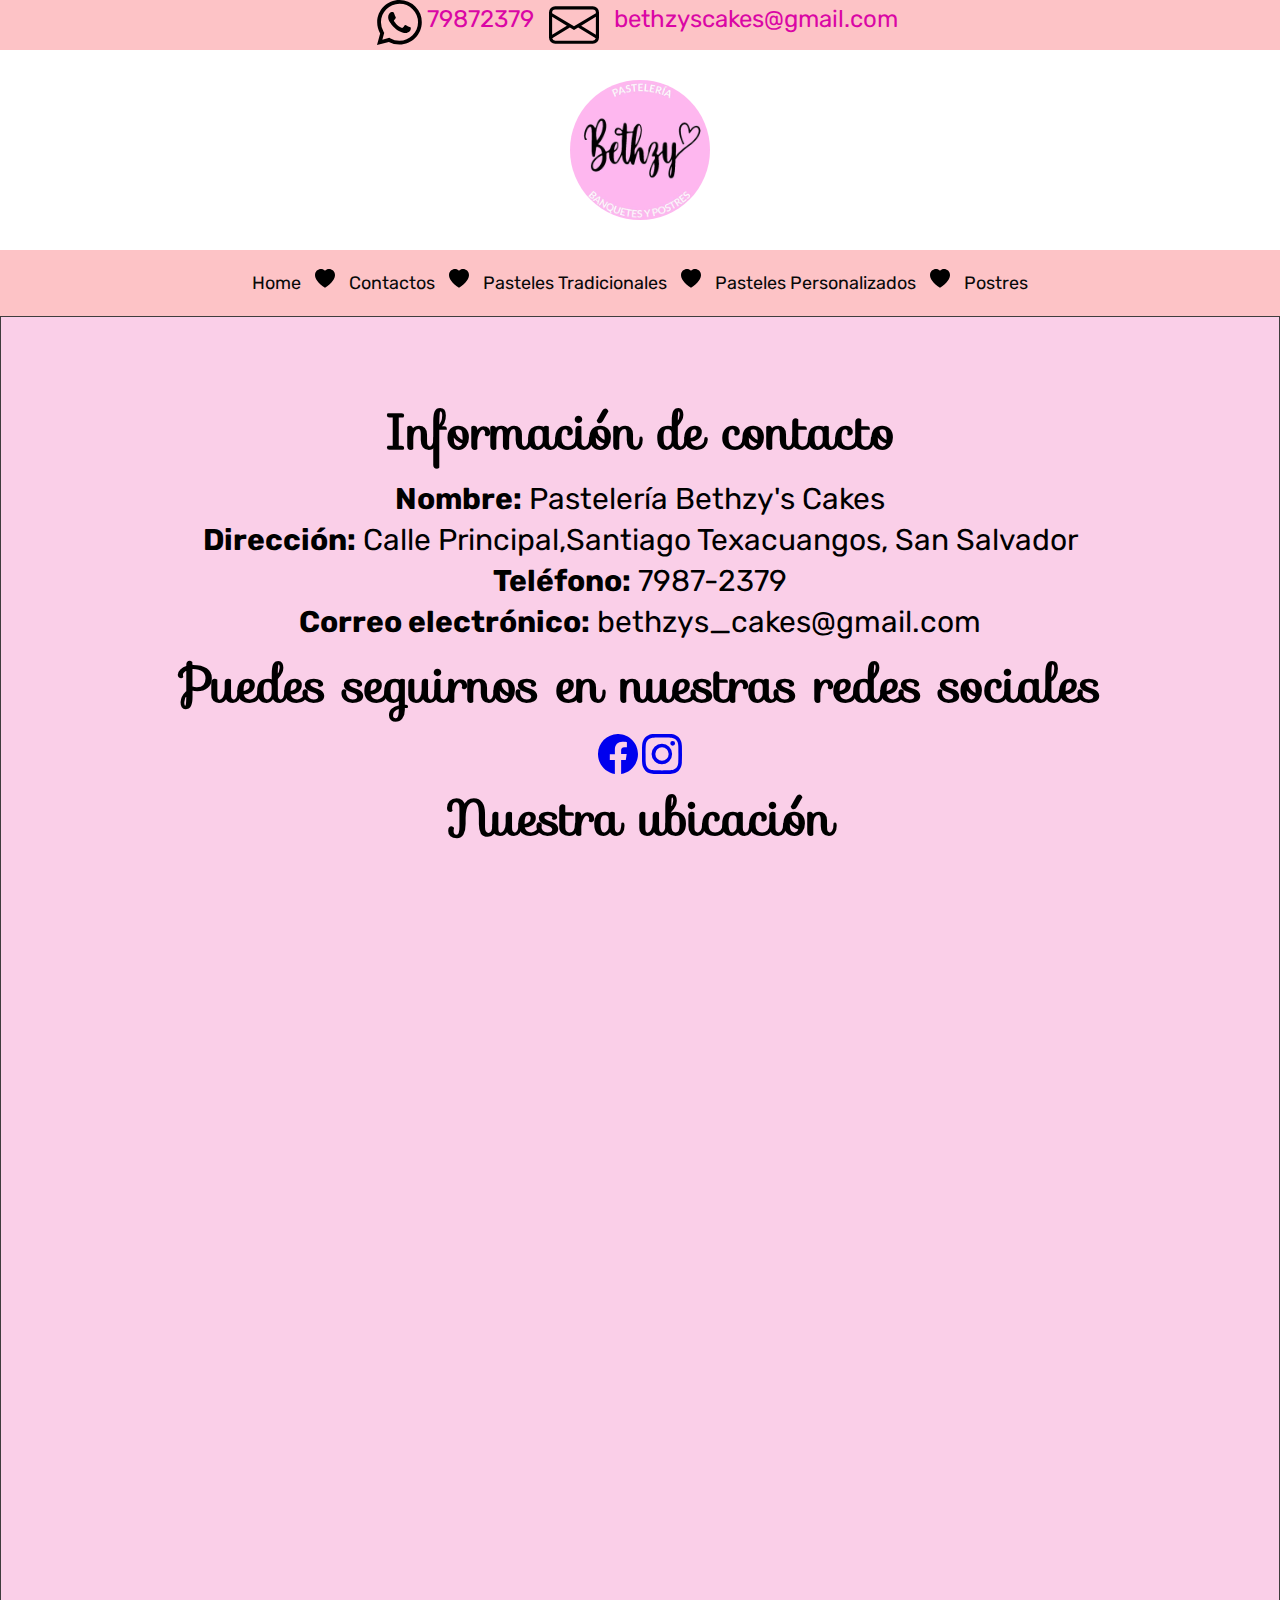
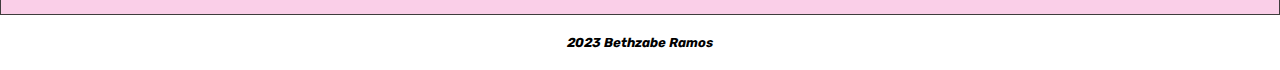
<file: Contactos.html>
<!DOCTYPE html>
<html lang="en">
<head>
    <meta charset="UTF-8">
    <meta http-equiv="X-UA-Compatible" content="IE=edge">
    <meta name="viewport" content="width=device-width, initial-scale=1.0">
    <link rel="stylesheet" href="prueba.css">
    <title>Pasteleria Bethzy</title>
</head>

<body>
    <header>
        <div class="contactos">
            <svg xmlns="http://www.w3.org/2000/svg" width="45" height="45" fill="currentColor" class="bi bi-whatsapp" viewBox="0 0 16 16">
                <path d="M13.601 2.326A7.854 7.854 0 0 0 7.994 0C3.627 0 .068 3.558.064 7.926c0 1.399.366 2.76 1.057 3.965L0 16l4.204-1.102a7.933 7.933 0 0 0 3.79.965h.004c4.368 0 7.926-3.558 7.93-7.93A7.898 7.898 0 0 0 13.6 2.326zM7.994 14.521a6.573 6.573 0 0 1-3.356-.92l-.24-.144-2.494.654.666-2.433-.156-.251a6.56 6.56 0 0 1-1.007-3.505c0-3.626 2.957-6.584 6.591-6.584a6.56 6.56 0 0 1 4.66 1.931 6.557 6.557 0 0 1 1.928 4.66c-.004 3.639-2.961 6.592-6.592 6.592zm3.615-4.934c-.197-.099-1.17-.578-1.353-.646-.182-.065-.315-.099-.445.099-.133.197-.513.646-.627.775-.114.133-.232.148-.43.05-.197-.1-.836-.308-1.592-.985-.59-.525-.985-1.175-1.103-1.372-.114-.198-.011-.304.088-.403.087-.088.197-.232.296-.346.1-.114.133-.198.198-.33.065-.134.034-.248-.015-.347-.05-.099-.445-1.076-.612-1.47-.16-.389-.323-.335-.445-.34-.114-.007-.247-.007-.38-.007a.729.729 0 0 0-.529.247c-.182.198-.691.677-.691 1.654 0 .977.71 1.916.81 2.049.098.133 1.394 2.132 3.383 2.992.47.205.84.326 1.129.418.475.152.904.129 1.246.08.38-.058 1.171-.48 1.338-.943.164-.464.164-.86.114-.943-.049-.084-.182-.133-.38-.232z"/>
              </svg>
            <p style="color: rgb(218, 6, 165);">79872379</p> 
            <svg xmlns="http://www.w3.org/2000/svg" width="70" height="50" fill="currentColor" class="bi bi-envelope" viewBox="0 0 16 16" class="envelope">
                <path d="M0 4a2 2 0 0 1 2-2h12a2 2 0 0 1 2 2v8a2 2 0 0 1-2 2H2a2 2 0 0 1-2-2V4Zm2-1a1 1 0 0 0-1 1v.217l7 4.2 7-4.2V4a1 1 0 0 0-1-1H2Zm13 2.383-4.708 2.825L15 11.105V5.383Zm-.034 6.876-5.64-3.471L8 9.583l-1.326-.795-5.64 3.47A1 1 0 0 0 2 13h12a1 1 0 0 0 .966-.741ZM1 11.105l4.708-2.897L1 5.383v5.722Z"/>
              </svg>     

            <p style="color: rgb(218, 6, 165);">bethzyscakes@gmail.com</p>
        </div>
        <div class="logo">
            <img src="imagenes/logo.jpg" alt="logo">

        </div>
    </header>

    <nav class="menu1" >
        <ul>
            <li>
                <a style="color:rgb(8, 8, 8)" href= "./Home.html" >Home</a>
            </li>
            <svg xmlns="http://www.w3.org/2000/svg" width="20" height="20" fill="currentColor" class="bi bi-heart-fill" viewBox="0 0 16 16">
                <path fill-rule="evenodd" d="M8 1.314C12.438-3.248 23.534 4.735 8 15-7.534 4.736 3.562-3.248 8 1.314z"/>
              </svg>
            <li>
                <a style="color:rgb(8, 8, 8)" href= "./Contactos.html" >Contactos</a>
            </li>
            <svg xmlns="http://www.w3.org/2000/svg" width="20" height="20" fill="currentColor" class="bi bi-heart-fill" viewBox="0 0 16 16">
                <path fill-rule="evenodd" d="M8 1.314C12.438-3.248 23.534 4.735 8 15-7.534 4.736 3.562-3.248 8 1.314z"/>
              </svg>
            <li>
                <a style="color:rgb(8, 8, 8)" href="./tradicionales.html">Pasteles Tradicionales </a>
            </li>
            <svg xmlns="http://www.w3.org/2000/svg" width="20" height="20" fill="currentColor" class="bi bi-heart-fill" viewBox="0 0 16 16">
                <path fill-rule="evenodd" d="M8 1.314C12.438-3.248 23.534 4.735 8 15-7.534 4.736 3.562-3.248 8 1.314z"/>
              </svg>
            <li>
                <a style="color:rgb(8, 8, 8)"  href="./personalizados.html">Pasteles Personalizados</a> 
            </li>
            <svg xmlns="http://www.w3.org/2000/svg" width="20" height="20" fill="currentColor" class="bi bi-heart-fill" viewBox="0 0 16 16">
                <path fill-rule="evenodd" d="M8 1.314C12.438-3.248 23.534 4.735 8 15-7.534 4.736 3.562-3.248 8 1.314z"/>
              </svg>
            <li>
                <a style="color:rgb(8, 8, 8)"  href="./postres.html"> Postres</a>
            </li>

        </ul>
    </nav>

    <div class="contactinfo">
        <h2>Información de contacto</h2>
        <p><strong>Nombre:</strong> Pastelería Bethzy's Cakes</p>
        <p><strong>Dirección:</strong> Calle Principal,Santiago Texacuangos, San Salvador</p>
        <p><strong>Teléfono:</strong> 7987-2379</p>
        <p><strong>Correo electrónico:</strong> bethzys_cakes@gmail.com</p>
    
        <h2>Puedes seguirnos en nuestras redes sociales</h2>

    <div class="social-links">
        <a class="redes" href="https://www.facebook.com/Bethzys.cakes">
            <svg xmlns="http://www.w3.org/2000/svg" width="40" height="40" fill="currentColor" class="bi bi-facebook" viewBox="0 0 16 16">
                <path d="M16 8.049c0-4.446-3.582-8.05-8-8.05C3.58 0-.002 3.603-.002 8.05c0 4.017 2.926 7.347 6.75 7.951v-5.625h-2.03V8.05H6.75V6.275c0-2.017 1.195-3.131 3.022-3.131.876 0 1.791.157 1.791.157v1.98h-1.009c-.993 0-1.303.621-1.303 1.258v1.51h2.218l-.354 2.326H9.25V16c3.824-.604 6.75-3.934 6.75-7.951z"/>
              </svg>
        </a>
        
        <a class="redes"  href="https://www.instagram.com/bethzys.cakes.sv/">
            <svg xmlns="http://www.w3.org/2000/svg" width="40" height="40" fill="currentColor" class="bi bi-instagram" viewBox="0 0 16 16">
                <path d="M8 0C5.829 0 5.556.01 4.703.048 3.85.088 3.269.222 2.76.42a3.917 3.917 0 0 0-1.417.923A3.927 3.927 0 0 0 .42 2.76C.222 3.268.087 3.85.048 4.7.01 5.555 0 5.827 0 8.001c0 2.172.01 2.444.048 3.297.04.852.174 1.433.372 1.942.205.526.478.972.923 1.417.444.445.89.719 1.416.923.51.198 1.09.333 1.942.372C5.555 15.99 5.827 16 8 16s2.444-.01 3.298-.048c.851-.04 1.434-.174 1.943-.372a3.916 3.916 0 0 0 1.416-.923c.445-.445.718-.891.923-1.417.197-.509.332-1.09.372-1.942C15.99 10.445 16 10.173 16 8s-.01-2.445-.048-3.299c-.04-.851-.175-1.433-.372-1.941a3.926 3.926 0 0 0-.923-1.417A3.911 3.911 0 0 0 13.24.42c-.51-.198-1.092-.333-1.943-.372C10.443.01 10.172 0 7.998 0h.003zm-.717 1.442h.718c2.136 0 2.389.007 3.232.046.78.035 1.204.166 1.486.275.373.145.64.319.92.599.28.28.453.546.598.92.11.281.24.705.275 1.485.039.843.047 1.096.047 3.231s-.008 2.389-.047 3.232c-.035.78-.166 1.203-.275 1.485a2.47 2.47 0 0 1-.599.919c-.28.28-.546.453-.92.598-.28.11-.704.24-1.485.276-.843.038-1.096.047-3.232.047s-2.39-.009-3.233-.047c-.78-.036-1.203-.166-1.485-.276a2.478 2.478 0 0 1-.92-.598 2.48 2.48 0 0 1-.6-.92c-.109-.281-.24-.705-.275-1.485-.038-.843-.046-1.096-.046-3.233 0-2.136.008-2.388.046-3.231.036-.78.166-1.204.276-1.486.145-.373.319-.64.599-.92.28-.28.546-.453.92-.598.282-.11.705-.24 1.485-.276.738-.034 1.024-.044 2.515-.045v.002zm4.988 1.328a.96.96 0 1 0 0 1.92.96.96 0 0 0 0-1.92zm-4.27 1.122a4.109 4.109 0 1 0 0 8.217 4.109 4.109 0 0 0 0-8.217zm0 1.441a2.667 2.667 0 1 1 0 5.334 2.667 2.667 0 0 1 0-5.334z"/>
              </svg>
        </a>
          
      </div>
      <section>
      <h2>Nuestra ubicación</h2>
      <br>
      <iframe class="mapa" src="https://www.google.com/maps/embed?pb=!1m18!1m12!1m3!1d3877.2583363066415!2d-89.11880022514617!3d13.642043286738446!2m3!1f0!2f0!3f0!3m2!1i1024!2i768!4f13.1!3m3!1m2!1s0x8f6337e5708d0abb%3A0x1b3db5fc965ad76f!2sBethzy&#39;s%20Cakes!5e0!3m2!1ses!2ssv!4v1686331167214!5m2!1ses!2ssv" width="800" height="650" style="border:0;" allowfullscreen="" loading="lazy" referrerpolicy="no-referrer-when-downgrade"></iframe>
    </section>   

    </div> 
        
     <footer>
            <h1 class="footer"> 2023  Bethzabe Ramos</h1>
    </footer> 
</body>
</html>
</file>
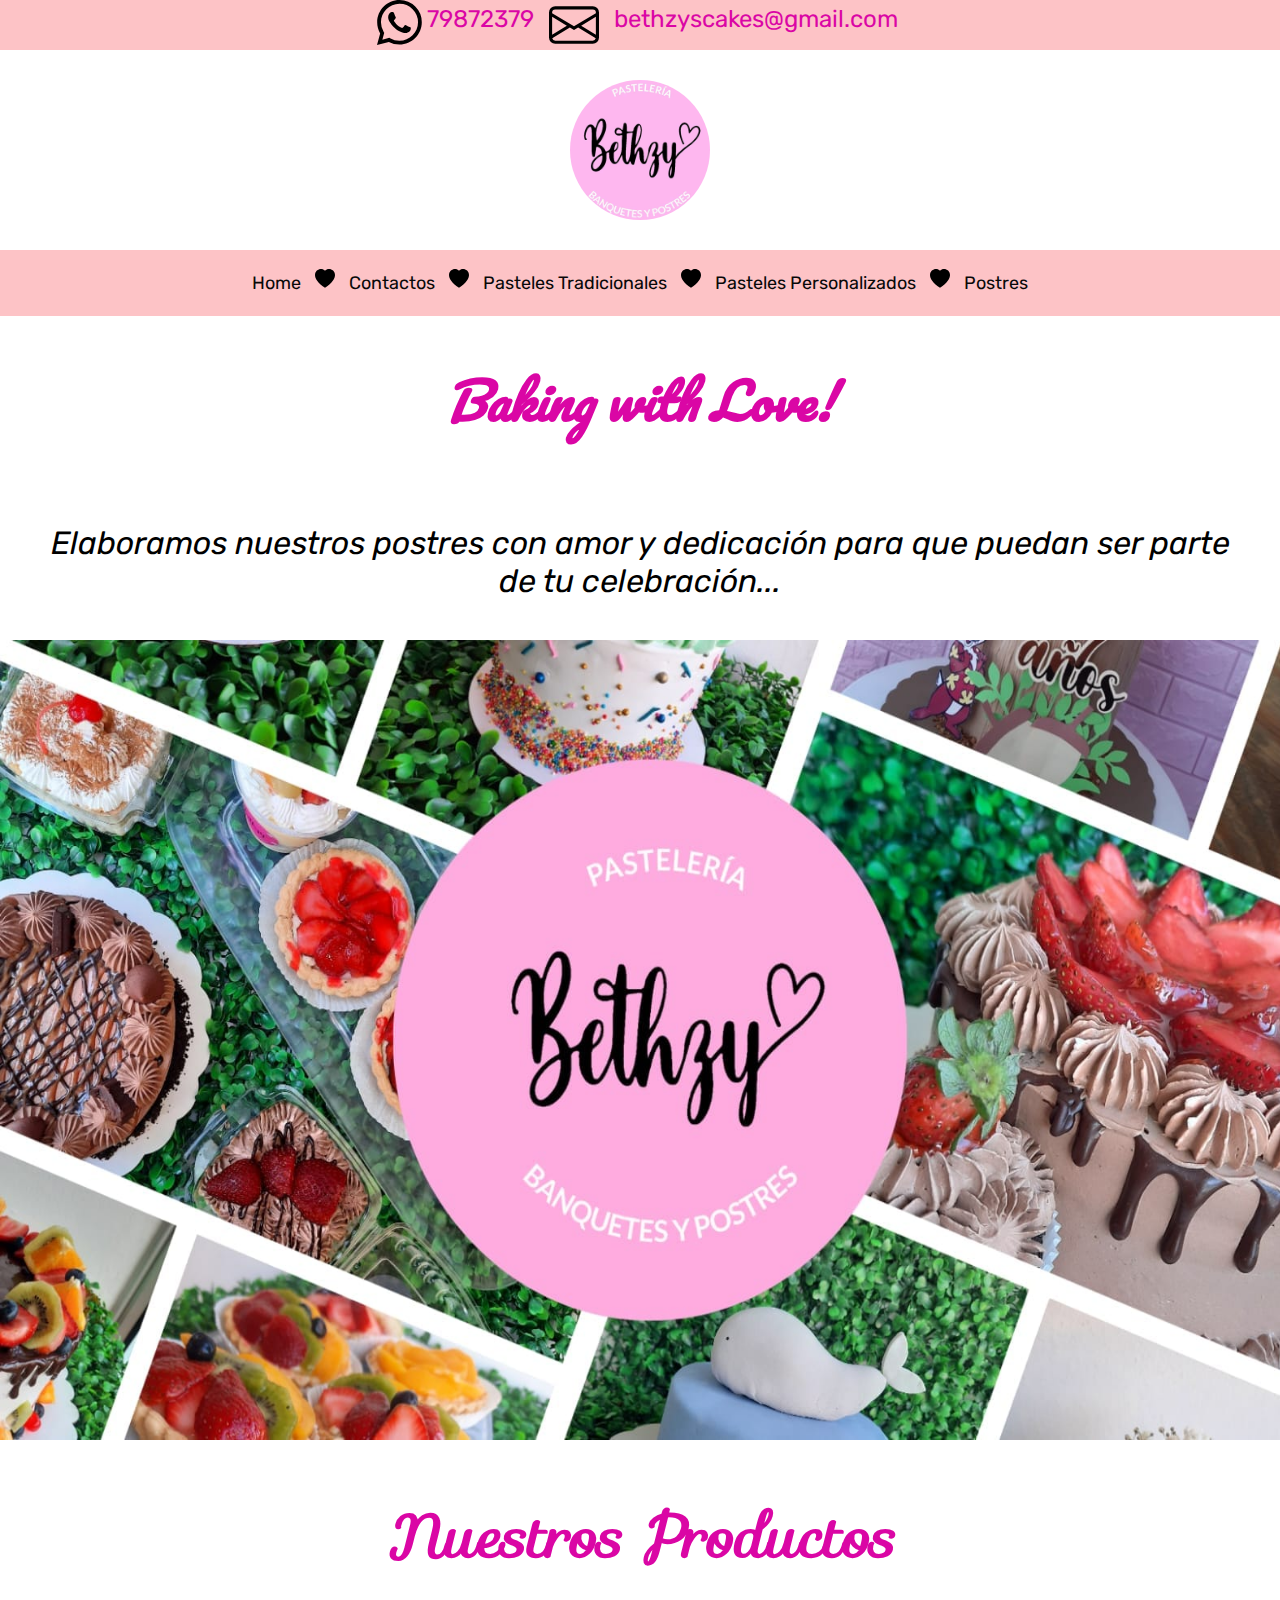
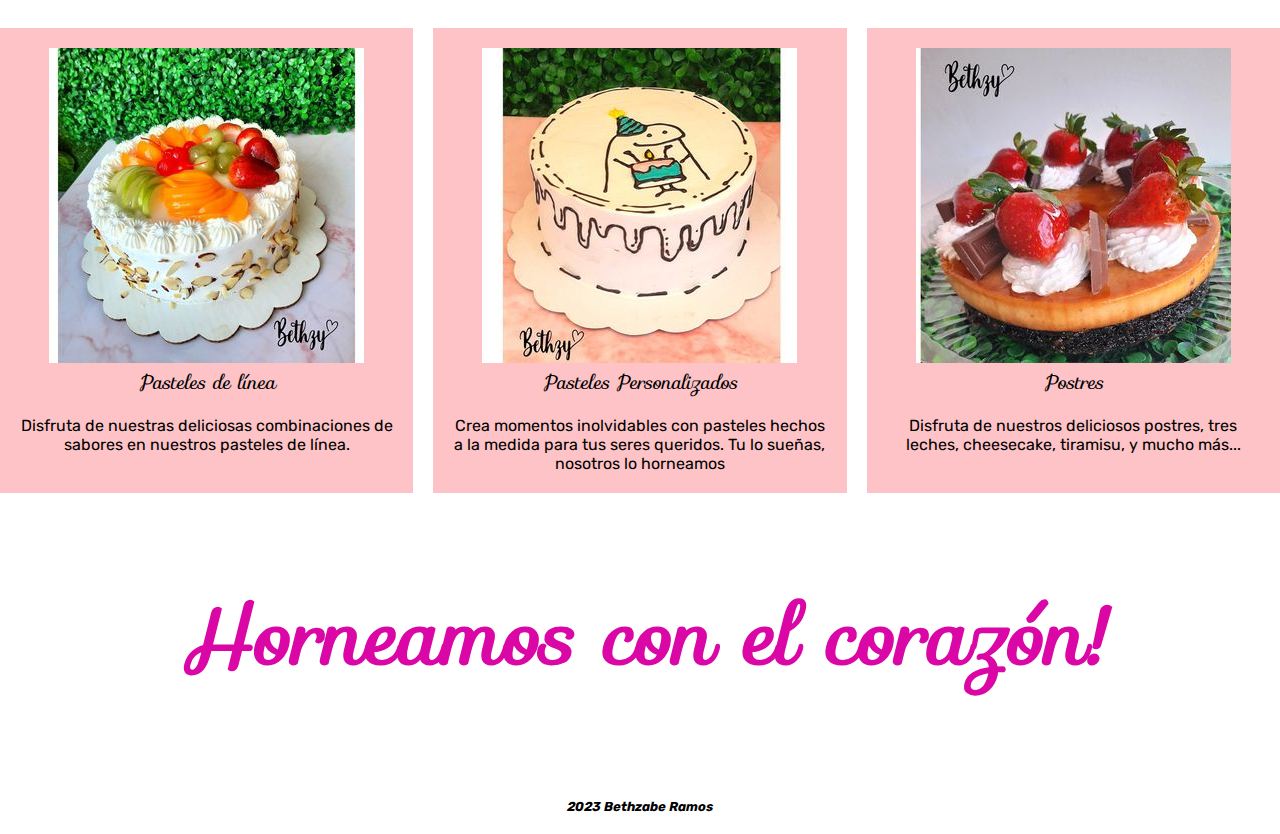
<file: Home.html>
<!DOCTYPE html>
<html lang="en">
<head>
    <meta charset="UTF-8">
    <meta http-equiv="X-UA-Compatible" content="IE=edge">
    <meta name="viewport" content="width=device-width, initial-scale=1.0">
    <link rel="stylesheet" href="prueba.css">
    <link rel="icon" href="./imagenes/mollete.png" type="image/x-icon">
    <title>Pasteleria Bethzy</title>
</head>

<body>
    <header>
        <div class="contactos">
            <svg xmlns="http://www.w3.org/2000/svg" width="45" height="45" fill="currentColor" class="bi bi-whatsapp" viewBox="0 0 16 16">
                <path d="M13.601 2.326A7.854 7.854 0 0 0 7.994 0C3.627 0 .068 3.558.064 7.926c0 1.399.366 2.76 1.057 3.965L0 16l4.204-1.102a7.933 7.933 0 0 0 3.79.965h.004c4.368 0 7.926-3.558 7.93-7.93A7.898 7.898 0 0 0 13.6 2.326zM7.994 14.521a6.573 6.573 0 0 1-3.356-.92l-.24-.144-2.494.654.666-2.433-.156-.251a6.56 6.56 0 0 1-1.007-3.505c0-3.626 2.957-6.584 6.591-6.584a6.56 6.56 0 0 1 4.66 1.931 6.557 6.557 0 0 1 1.928 4.66c-.004 3.639-2.961 6.592-6.592 6.592zm3.615-4.934c-.197-.099-1.17-.578-1.353-.646-.182-.065-.315-.099-.445.099-.133.197-.513.646-.627.775-.114.133-.232.148-.43.05-.197-.1-.836-.308-1.592-.985-.59-.525-.985-1.175-1.103-1.372-.114-.198-.011-.304.088-.403.087-.088.197-.232.296-.346.1-.114.133-.198.198-.33.065-.134.034-.248-.015-.347-.05-.099-.445-1.076-.612-1.47-.16-.389-.323-.335-.445-.34-.114-.007-.247-.007-.38-.007a.729.729 0 0 0-.529.247c-.182.198-.691.677-.691 1.654 0 .977.71 1.916.81 2.049.098.133 1.394 2.132 3.383 2.992.47.205.84.326 1.129.418.475.152.904.129 1.246.08.38-.058 1.171-.48 1.338-.943.164-.464.164-.86.114-.943-.049-.084-.182-.133-.38-.232z"/>
              </svg>
            <p style="color: rgb(218, 6, 165);">79872379</p> 
            <svg xmlns="http://www.w3.org/2000/svg" width="70" height="50" fill="currentColor" class="bi bi-envelope" viewBox="0 0 16 16" class="envelope">
                <path d="M0 4a2 2 0 0 1 2-2h12a2 2 0 0 1 2 2v8a2 2 0 0 1-2 2H2a2 2 0 0 1-2-2V4Zm2-1a1 1 0 0 0-1 1v.217l7 4.2 7-4.2V4a1 1 0 0 0-1-1H2Zm13 2.383-4.708 2.825L15 11.105V5.383Zm-.034 6.876-5.64-3.471L8 9.583l-1.326-.795-5.64 3.47A1 1 0 0 0 2 13h12a1 1 0 0 0 .966-.741ZM1 11.105l4.708-2.897L1 5.383v5.722Z"/>
              </svg>     

            <p style="color: rgb(218, 6, 165);">bethzyscakes@gmail.com</p>
        </div>
        <div class="logo">
            <img src="imagenes/logo.jpg" alt="logo">

        </div>
    </header>

    <nav class="menu1" >
        <ul>
            <li>
                <a style="color:rgb(8, 8, 8)" href= "./Home.html" >Home</a>
            </li>
            <svg xmlns="http://www.w3.org/2000/svg" width="20" height="20" fill="currentColor" class="bi bi-heart-fill" viewBox="0 0 16 16">
                <path fill-rule="evenodd" d="M8 1.314C12.438-3.248 23.534 4.735 8 15-7.534 4.736 3.562-3.248 8 1.314z"/>
              </svg>
            <li>
                <a style="color:rgb(8, 8, 8)" href= "./Contactos.html" >Contactos</a>
            </li>
            <svg xmlns="http://www.w3.org/2000/svg" width="20" height="20" fill="currentColor" class="bi bi-heart-fill" viewBox="0 0 16 16">
                <path fill-rule="evenodd" d="M8 1.314C12.438-3.248 23.534 4.735 8 15-7.534 4.736 3.562-3.248 8 1.314z"/>
              </svg>
            <li>
                <a style="color:rgb(8, 8, 8)" href="./tradicionales.html">Pasteles Tradicionales </a>
            </li>
            <svg xmlns="http://www.w3.org/2000/svg" width="20" height="20" fill="currentColor" class="bi bi-heart-fill" viewBox="0 0 16 16">
                <path fill-rule="evenodd" d="M8 1.314C12.438-3.248 23.534 4.735 8 15-7.534 4.736 3.562-3.248 8 1.314z"/>
              </svg>
            <li>
                <a style="color:rgb(8, 8, 8)"  href="./personalizados.html">Pasteles Personalizados</a> 
            </li>
            <svg xmlns="http://www.w3.org/2000/svg" width="20" height="20" fill="currentColor" class="bi bi-heart-fill" viewBox="0 0 16 16">
                <path fill-rule="evenodd" d="M8 1.314C12.438-3.248 23.534 4.735 8 15-7.534 4.736 3.562-3.248 8 1.314z"/>
              </svg>
            <li>
                <a style="color:rgb(8, 8, 8)"  href="./postres.html"> Postres</a>
            </li>

        </ul>
    </nav>

    <main>
        <section>
            <article>
                <h2 style="color: rgb(218, 6, 165)" class="Welcome">Baking with Love!</h2>
            </article>
            <article>
                <p class="slogan"> Elaboramos nuestros postres con amor y dedicación para que puedan ser parte de tu celebración... </p>
            </article>
        </section>

        <section>
            <img class="Encabezado" src="./imagenes/encabezado.jpg" alt="cakes portada" width="1300" height="800"/>
        </section>

        <h3 class="titulo-productos" style="color: rgb(218, 6, 165)">Nuestros Productos</h3>

        <section class="contenedor-productos">
            
            <article class="Tarjeta-producto">
                <img src="./imagenes/cake frutas.jpg" alt="cake frutas">
                <p class ="cuadro1"> Pasteles de línea </p>
                <br>
                <p>Disfruta de nuestras deliciosas combinaciones de sabores en nuestros pasteles de línea.</p>

                
            </article>

            <article class="Tarjeta-producto">
                <img src="./imagenes/flork cake.jpg" alt="cake personalizados">
                <p class ="cuadro1"> Pasteles Personalizados </p>
                <br>
                <p>Crea momentos inolvidables con pasteles hechos a la medida para tus seres queridos. Tu lo sueñas, nosotros lo horneamos</p>
                
            </article>

            <article class ="Tarjeta-producto">
                <img src="./imagenes/imposible cake.jpg" alt="Postres">
                <p class="cuadro1"> Postres </p>
                <br>
                <p>Disfruta de nuestros deliciosos postres, tres leches, cheesecake, tiramisu, y mucho más...</p>
                
            </article>

        </section>
            
                    
        <aside>
            <h4 class="horneamos" style="color: rgb(218, 6, 165)"> Horneamos con el corazón!</h4>
            <a href="https://www.facebook.com/Bethzys.cakes/"></a>
        </aside>
        
        
    </main>

    <footer>
        <h1 class="footer"> 2023  Bethzabe Ramos</h1>
    </footer>
    
</body>
</html>
</file>
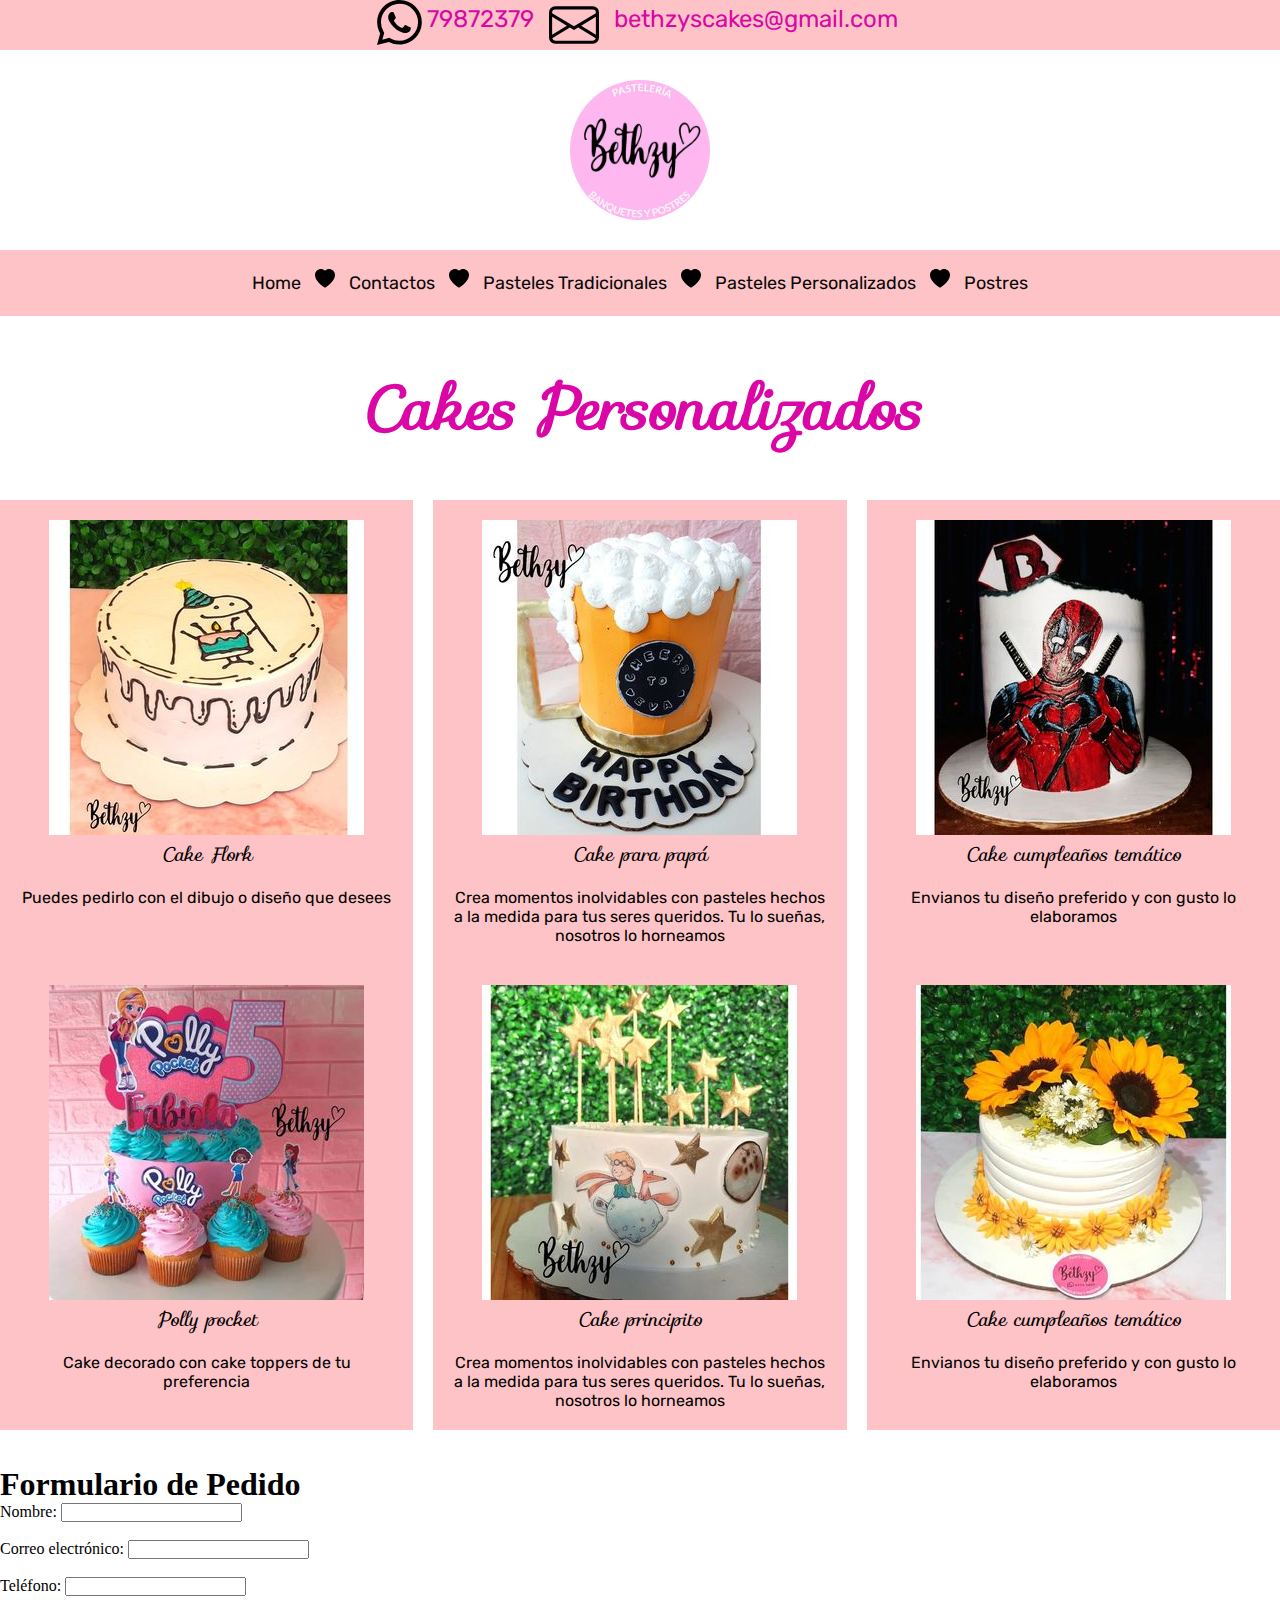
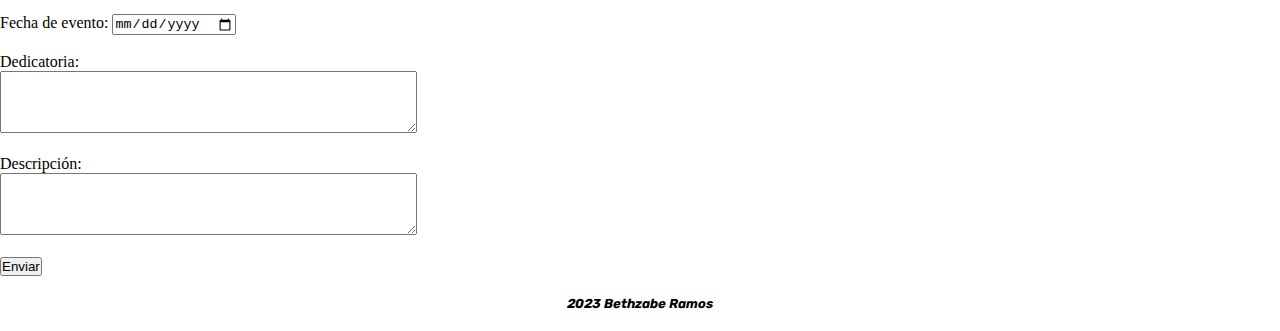
<file: personalizados.html>
<!DOCTYPE html>
<html lang="en">
<head>
    <meta charset="UTF-8">
    <meta http-equiv="X-UA-Compatible" content="IE=edge">
    <meta name="viewport" content="width=device-width, initial-scale=1.0">
    <link rel="stylesheet" href="prueba.css">
    <title>Pasteleria Bethzy</title>
</head>

<body>
    <header>
        <div class="contactos">
            <svg xmlns="http://www.w3.org/2000/svg" width="45" height="45" fill="currentColor" class="bi bi-whatsapp" viewBox="0 0 16 16">
                <path d="M13.601 2.326A7.854 7.854 0 0 0 7.994 0C3.627 0 .068 3.558.064 7.926c0 1.399.366 2.76 1.057 3.965L0 16l4.204-1.102a7.933 7.933 0 0 0 3.79.965h.004c4.368 0 7.926-3.558 7.93-7.93A7.898 7.898 0 0 0 13.6 2.326zM7.994 14.521a6.573 6.573 0 0 1-3.356-.92l-.24-.144-2.494.654.666-2.433-.156-.251a6.56 6.56 0 0 1-1.007-3.505c0-3.626 2.957-6.584 6.591-6.584a6.56 6.56 0 0 1 4.66 1.931 6.557 6.557 0 0 1 1.928 4.66c-.004 3.639-2.961 6.592-6.592 6.592zm3.615-4.934c-.197-.099-1.17-.578-1.353-.646-.182-.065-.315-.099-.445.099-.133.197-.513.646-.627.775-.114.133-.232.148-.43.05-.197-.1-.836-.308-1.592-.985-.59-.525-.985-1.175-1.103-1.372-.114-.198-.011-.304.088-.403.087-.088.197-.232.296-.346.1-.114.133-.198.198-.33.065-.134.034-.248-.015-.347-.05-.099-.445-1.076-.612-1.47-.16-.389-.323-.335-.445-.34-.114-.007-.247-.007-.38-.007a.729.729 0 0 0-.529.247c-.182.198-.691.677-.691 1.654 0 .977.71 1.916.81 2.049.098.133 1.394 2.132 3.383 2.992.47.205.84.326 1.129.418.475.152.904.129 1.246.08.38-.058 1.171-.48 1.338-.943.164-.464.164-.86.114-.943-.049-.084-.182-.133-.38-.232z"/>
              </svg>
            <p style="color: rgb(218, 6, 165);">79872379</p> 
            <svg xmlns="http://www.w3.org/2000/svg" width="70" height="50" fill="currentColor" class="bi bi-envelope" viewBox="0 0 16 16" class="envelope">
                <path d="M0 4a2 2 0 0 1 2-2h12a2 2 0 0 1 2 2v8a2 2 0 0 1-2 2H2a2 2 0 0 1-2-2V4Zm2-1a1 1 0 0 0-1 1v.217l7 4.2 7-4.2V4a1 1 0 0 0-1-1H2Zm13 2.383-4.708 2.825L15 11.105V5.383Zm-.034 6.876-5.64-3.471L8 9.583l-1.326-.795-5.64 3.47A1 1 0 0 0 2 13h12a1 1 0 0 0 .966-.741ZM1 11.105l4.708-2.897L1 5.383v5.722Z"/>
              </svg>     

            <p style="color: rgb(218, 6, 165);">bethzyscakes@gmail.com</p>
        </div>
        <div class="logo">
            <img src="imagenes/logo.jpg" alt="logo">

        </div>
    </header>

    <nav class="menu1" >
        <ul>
            <li>
                <a style="color:rgb(8, 8, 8)" href= "./Home.html" >Home</a>
            </li>
            <svg xmlns="http://www.w3.org/2000/svg" width="20" height="20" fill="currentColor" class="bi bi-heart-fill" viewBox="0 0 16 16">
                <path fill-rule="evenodd" d="M8 1.314C12.438-3.248 23.534 4.735 8 15-7.534 4.736 3.562-3.248 8 1.314z"/>
              </svg>
            <li>
                <a style="color:rgb(8, 8, 8)" href= "./Contactos.html" >Contactos</a>
            </li>
            <svg xmlns="http://www.w3.org/2000/svg" width="20" height="20" fill="currentColor" class="bi bi-heart-fill" viewBox="0 0 16 16">
                <path fill-rule="evenodd" d="M8 1.314C12.438-3.248 23.534 4.735 8 15-7.534 4.736 3.562-3.248 8 1.314z"/>
              </svg>
            <li>
                <a style="color:rgb(8, 8, 8)" href="./tradicionales.html">Pasteles Tradicionales </a>
            </li>
            <svg xmlns="http://www.w3.org/2000/svg" width="20" height="20" fill="currentColor" class="bi bi-heart-fill" viewBox="0 0 16 16">
                <path fill-rule="evenodd" d="M8 1.314C12.438-3.248 23.534 4.735 8 15-7.534 4.736 3.562-3.248 8 1.314z"/>
              </svg>
            <li>
                <a style="color:rgb(8, 8, 8)"  href="./personalizados.html">Pasteles Personalizados</a> 
            </li>
            <svg xmlns="http://www.w3.org/2000/svg" width="20" height="20" fill="currentColor" class="bi bi-heart-fill" viewBox="0 0 16 16">
                <path fill-rule="evenodd" d="M8 1.314C12.438-3.248 23.534 4.735 8 15-7.534 4.736 3.562-3.248 8 1.314z"/>
              </svg>
            <li>
                <a style="color:rgb(8, 8, 8)"  href="./postres.html"> Postres</a>
            </li>

        </ul>
    </nav>

    <h3 class="titulo-productos" style="color: rgb(218, 6, 165)">Cakes Personalizados</h3>

    <section class="contenedor-productos">
        
        <article class="Tarjeta-producto">
            <img src="./imagenes/flork cake.jpg" alt="flork">
            <p class ="cuadro1"> Cake Flork </p>
            <br>
            <p>Puedes pedirlo con el dibujo o diseño que desees</p>

            
        </article>

        <article class="Tarjeta-producto">
            <img src="./imagenes/beer cake.jpg" alt="cake personalizados">
            <p class ="cuadro1"> Cake para papá</p>
            <br>
            <p>Crea momentos inolvidables con pasteles hechos a la medida para tus seres queridos. Tu lo sueñas, nosotros lo horneamos</p>
            
        </article>

        <article class ="Tarjeta-producto">
            <img src="./imagenes/dead pool cake.jpg" alt="Postres">
            <p class="cuadro1"> Cake cumpleaños temático </p>
            <br>
            <p>Envianos tu diseño preferido y con gusto lo elaboramos</p>
            
        </article>

    </section>

    <section class="contenedor-productos">
        
        <article class="Tarjeta-producto">
            <img src="./imagenes/polly pocket cake.jpg" alt="flork">
            <p class ="cuadro1"> Polly pocket</p>
            <br>
            <p>Cake decorado con cake toppers de tu preferencia</p>

            
        </article>

        <article class="Tarjeta-producto">
            <img src="./imagenes/principito cake.jpg" alt="cake personalizados">
            <p class ="cuadro1"> Cake principito</p>
            <br>
            <p>Crea momentos inolvidables con pasteles hechos a la medida para tus seres queridos. Tu lo sueñas, nosotros lo horneamos</p>
            
        </article>

        <article class ="Tarjeta-producto">
            <img src="./imagenes/sunflower cake.jpg" alt="Postres">
            <p class="cuadro1"> Cake cumpleaños temático </p>
            <br>
            <p>Envianos tu diseño preferido y con gusto lo elaboramos</p>
            
        </article>

    </section>

<br>
<br>


    <section>
        <h1>Formulario de Pedido</h1>
  <form action="procesar_formulario.php" method="post">
    <label for="nombre">Nombre:</label>
    <input type="text" id="nombre" name="nombre" required><br><br>

    <label for="email">Correo electrónico:</label>
    <input type="email" id="email" name="email" required><br><br>

    <label for="telefono">Teléfono:</label>
    <input type="tel" id="telefono" name="telefono" required><br><br>

    <label for="fecha">Fecha de evento:</label>
    <input type="date" id="fecha" name="fecha" required><br><br>
    <label for="dedicatoria">Dedicatoria:</label><br>
    <textarea id="dedicatoria" name="dedicatoria" rows="4" cols="50"></textarea><br><br>

    <label for="descripcion">Descripción:</label><br>
    <textarea id="descripcion" name="descripcion" rows="4" cols="50"></textarea><br><br>

    <input type="submit" value="Enviar">
  </form>
    </section>

    <footer>
        <h1 class="footer"> 2023  Bethzabe Ramos</h1>
    </footer>
    
</body>
</html>
</file>
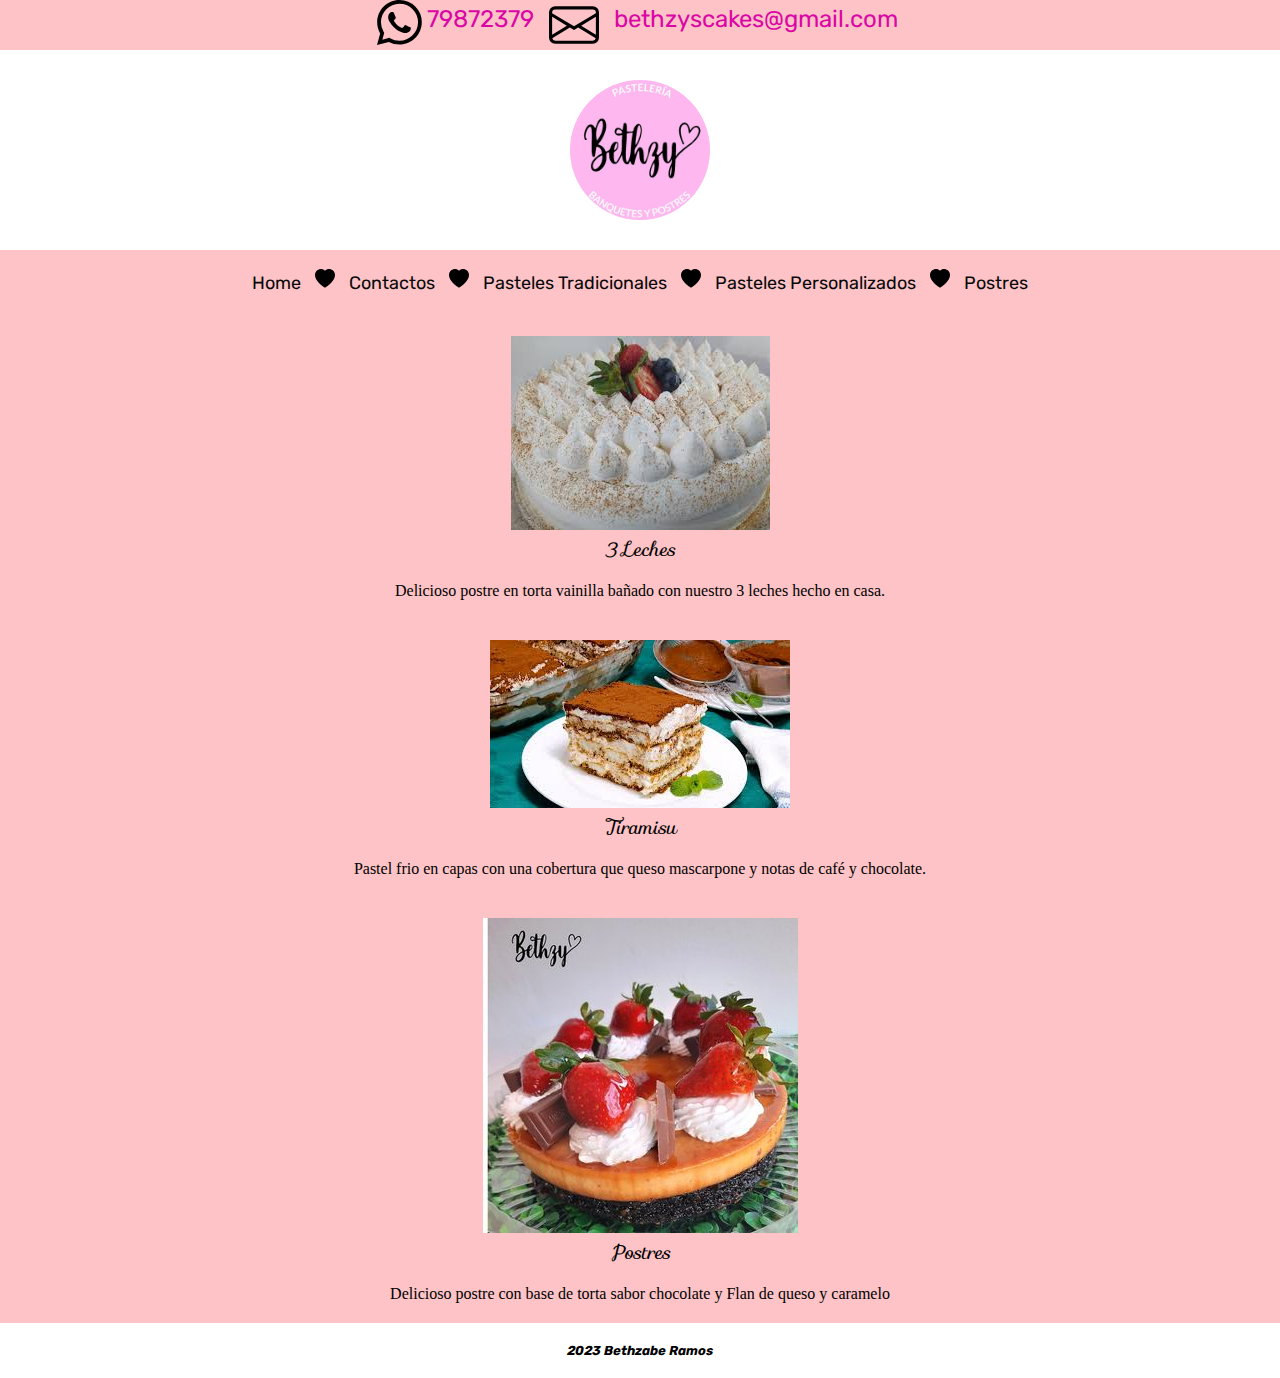
<file: postres.html>
<!DOCTYPE html>
<html lang="en">
<head>
    <meta charset="UTF-8">
    <meta http-equiv="X-UA-Compatible" content="IE=edge">
    <meta name="viewport" content="width=device-width, initial-scale=1.0">
    <link rel="stylesheet" href="prueba.css">
    <title>Pasteleria Bethzy</title>
</head>

<body>
    <header>
        <div class="contactos">
            <svg xmlns="http://www.w3.org/2000/svg" width="45" height="45" fill="currentColor" class="bi bi-whatsapp" viewBox="0 0 16 16">
                <path d="M13.601 2.326A7.854 7.854 0 0 0 7.994 0C3.627 0 .068 3.558.064 7.926c0 1.399.366 2.76 1.057 3.965L0 16l4.204-1.102a7.933 7.933 0 0 0 3.79.965h.004c4.368 0 7.926-3.558 7.93-7.93A7.898 7.898 0 0 0 13.6 2.326zM7.994 14.521a6.573 6.573 0 0 1-3.356-.92l-.24-.144-2.494.654.666-2.433-.156-.251a6.56 6.56 0 0 1-1.007-3.505c0-3.626 2.957-6.584 6.591-6.584a6.56 6.56 0 0 1 4.66 1.931 6.557 6.557 0 0 1 1.928 4.66c-.004 3.639-2.961 6.592-6.592 6.592zm3.615-4.934c-.197-.099-1.17-.578-1.353-.646-.182-.065-.315-.099-.445.099-.133.197-.513.646-.627.775-.114.133-.232.148-.43.05-.197-.1-.836-.308-1.592-.985-.59-.525-.985-1.175-1.103-1.372-.114-.198-.011-.304.088-.403.087-.088.197-.232.296-.346.1-.114.133-.198.198-.33.065-.134.034-.248-.015-.347-.05-.099-.445-1.076-.612-1.47-.16-.389-.323-.335-.445-.34-.114-.007-.247-.007-.38-.007a.729.729 0 0 0-.529.247c-.182.198-.691.677-.691 1.654 0 .977.71 1.916.81 2.049.098.133 1.394 2.132 3.383 2.992.47.205.84.326 1.129.418.475.152.904.129 1.246.08.38-.058 1.171-.48 1.338-.943.164-.464.164-.86.114-.943-.049-.084-.182-.133-.38-.232z"/>
              </svg>
            <p style="color: rgb(218, 6, 165);">79872379</p> 
            <svg xmlns="http://www.w3.org/2000/svg" width="70" height="50" fill="currentColor" class="bi bi-envelope" viewBox="0 0 16 16" class="envelope">
                <path d="M0 4a2 2 0 0 1 2-2h12a2 2 0 0 1 2 2v8a2 2 0 0 1-2 2H2a2 2 0 0 1-2-2V4Zm2-1a1 1 0 0 0-1 1v.217l7 4.2 7-4.2V4a1 1 0 0 0-1-1H2Zm13 2.383-4.708 2.825L15 11.105V5.383Zm-.034 6.876-5.64-3.471L8 9.583l-1.326-.795-5.64 3.47A1 1 0 0 0 2 13h12a1 1 0 0 0 .966-.741ZM1 11.105l4.708-2.897L1 5.383v5.722Z"/>
              </svg>     

            <p style="color: rgb(218, 6, 165);">bethzyscakes@gmail.com</p>
        </div>
        <div class="logo">
            <img src="imagenes/logo.jpg" alt="logo">

        </div>
    </header>

    <nav class="menu1" >
        <ul>
            <li>
                <a style="color:rgb(8, 8, 8)" href= "./Contactos.html" >Home</a>
            </li>
            <svg xmlns="http://www.w3.org/2000/svg" width="20" height="20" fill="currentColor" class="bi bi-heart-fill" viewBox="0 0 16 16">
                <path fill-rule="evenodd" d="M8 1.314C12.438-3.248 23.534 4.735 8 15-7.534 4.736 3.562-3.248 8 1.314z"/>
              </svg>
            <li>
                <a style="color:rgb(8, 8, 8)" href= "./Contactos.html" >Contactos</a>
            </li>
            <svg xmlns="http://www.w3.org/2000/svg" width="20" height="20" fill="currentColor" class="bi bi-heart-fill" viewBox="0 0 16 16">
                <path fill-rule="evenodd" d="M8 1.314C12.438-3.248 23.534 4.735 8 15-7.534 4.736 3.562-3.248 8 1.314z"/>
              </svg>
            <li>
                <a style="color:rgb(8, 8, 8)" href="./tradicionales.html">Pasteles Tradicionales </a>
            </li>
            <svg xmlns="http://www.w3.org/2000/svg" width="20" height="20" fill="currentColor" class="bi bi-heart-fill" viewBox="0 0 16 16">
                <path fill-rule="evenodd" d="M8 1.314C12.438-3.248 23.534 4.735 8 15-7.534 4.736 3.562-3.248 8 1.314z"/>
              </svg>
            <li>
                <a style="color:rgb(8, 8, 8)"  href="./personalizados.html">Pasteles Personalizados</a> 
            </li>
            <svg xmlns="http://www.w3.org/2000/svg" width="20" height="20" fill="currentColor" class="bi bi-heart-fill" viewBox="0 0 16 16">
                <path fill-rule="evenodd" d="M8 1.314C12.438-3.248 23.534 4.735 8 15-7.534 4.736 3.562-3.248 8 1.314z"/>
              </svg>
            <li>
                <a style="color:rgb(8, 8, 8)"  href="./postres.html"> Postres</a>
            </li>

        </ul>
    </nav>
<section>
    <article class="Tarjeta-producto">
        <img src="./imagenes/leches.jpeg" alt="3leches">
        <p class ="cuadro1"> 3 Leches </p>
        <br>
        <p>Delicioso postre en torta vainilla bañado con nuestro 3 leches hecho en casa.</p>

        
    </article>

    <article class="Tarjeta-producto">
        <img src="./imagenes/tiramisu.jpeg" alt="Tiramisu">
        <p class ="cuadro1"> Tiramisu</p>
        <br>
        <p>Pastel frio en capas con una cobertura que queso mascarpone y notas de café y chocolate.</p>
        
    </article>

    <article class ="Tarjeta-producto">
        <img src="./imagenes/imposible cake.jpg" alt="Postres">
        <p class="cuadro1"> Postres </p>
        <br>
        <p>Delicioso postre con base de torta sabor chocolate y Flan de queso y caramelo</p>
        
    </article>

</section>

<footer>
    <h1 class="footer"> 2023  Bethzabe Ramos</h1>
</footer>
   
</body>
</html>
</file>
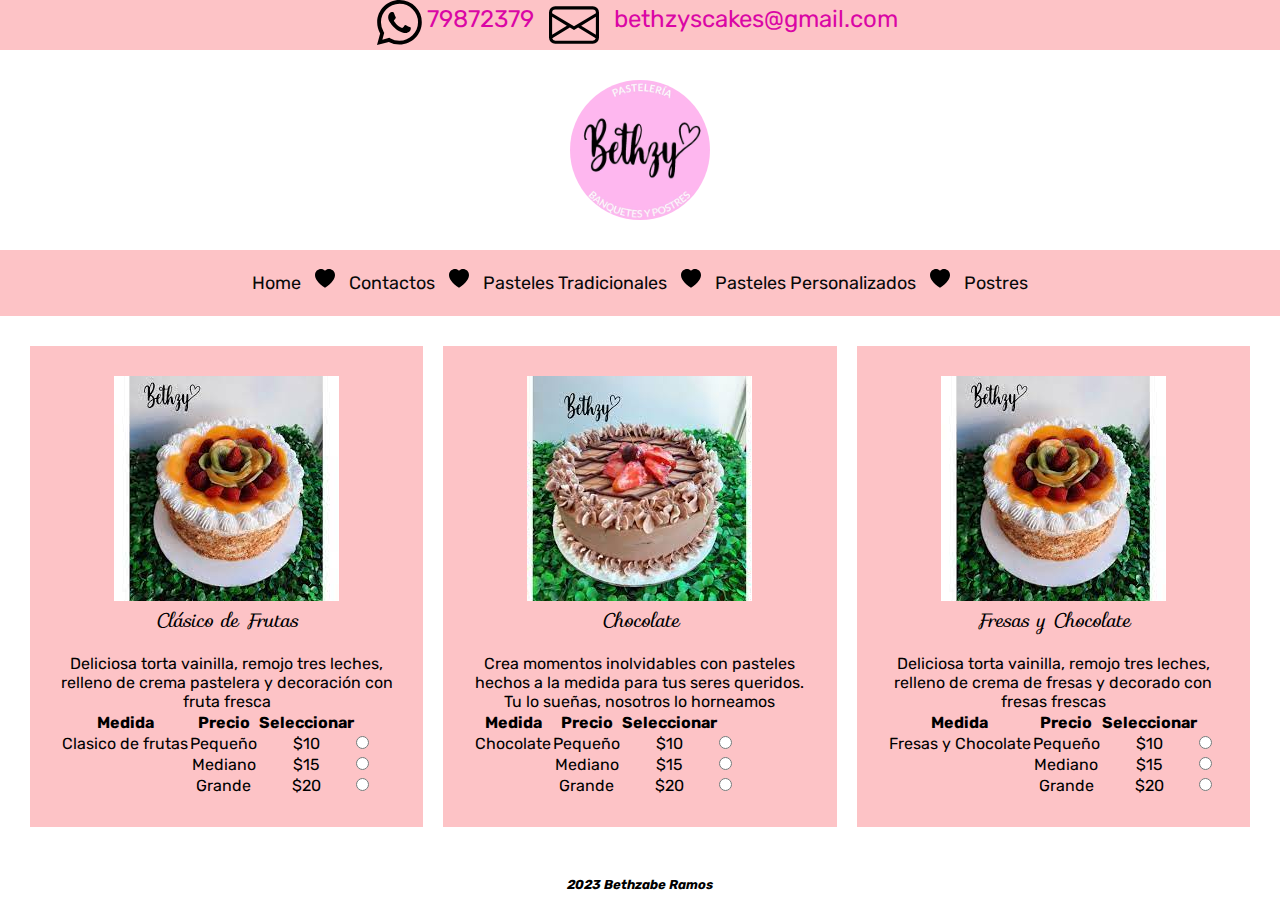
<file: tradicionales.html>
<!DOCTYPE html>
<html lang="en">
<head>
    <meta charset="UTF-8">
    <meta http-equiv="X-UA-Compatible" content="IE=edge">
    <meta name="viewport" content="width=device-width, initial-scale=1.0">
    <link rel="stylesheet" href="prueba.css">
    <title>Pasteleria Bethzy</title>
</head>

<body>
    <header>
        <div class="contactos">
            <svg xmlns="http://www.w3.org/2000/svg" width="45" height="45" fill="currentColor" class="bi bi-whatsapp" viewBox="0 0 16 16">
                <path d="M13.601 2.326A7.854 7.854 0 0 0 7.994 0C3.627 0 .068 3.558.064 7.926c0 1.399.366 2.76 1.057 3.965L0 16l4.204-1.102a7.933 7.933 0 0 0 3.79.965h.004c4.368 0 7.926-3.558 7.93-7.93A7.898 7.898 0 0 0 13.6 2.326zM7.994 14.521a6.573 6.573 0 0 1-3.356-.92l-.24-.144-2.494.654.666-2.433-.156-.251a6.56 6.56 0 0 1-1.007-3.505c0-3.626 2.957-6.584 6.591-6.584a6.56 6.56 0 0 1 4.66 1.931 6.557 6.557 0 0 1 1.928 4.66c-.004 3.639-2.961 6.592-6.592 6.592zm3.615-4.934c-.197-.099-1.17-.578-1.353-.646-.182-.065-.315-.099-.445.099-.133.197-.513.646-.627.775-.114.133-.232.148-.43.05-.197-.1-.836-.308-1.592-.985-.59-.525-.985-1.175-1.103-1.372-.114-.198-.011-.304.088-.403.087-.088.197-.232.296-.346.1-.114.133-.198.198-.33.065-.134.034-.248-.015-.347-.05-.099-.445-1.076-.612-1.47-.16-.389-.323-.335-.445-.34-.114-.007-.247-.007-.38-.007a.729.729 0 0 0-.529.247c-.182.198-.691.677-.691 1.654 0 .977.71 1.916.81 2.049.098.133 1.394 2.132 3.383 2.992.47.205.84.326 1.129.418.475.152.904.129 1.246.08.38-.058 1.171-.48 1.338-.943.164-.464.164-.86.114-.943-.049-.084-.182-.133-.38-.232z"/>
              </svg>
            <p style="color: rgb(218, 6, 165);">79872379</p> 
            <svg xmlns="http://www.w3.org/2000/svg" width="70" height="50" fill="currentColor" class="bi bi-envelope" viewBox="0 0 16 16" class="envelope">
                <path d="M0 4a2 2 0 0 1 2-2h12a2 2 0 0 1 2 2v8a2 2 0 0 1-2 2H2a2 2 0 0 1-2-2V4Zm2-1a1 1 0 0 0-1 1v.217l7 4.2 7-4.2V4a1 1 0 0 0-1-1H2Zm13 2.383-4.708 2.825L15 11.105V5.383Zm-.034 6.876-5.64-3.471L8 9.583l-1.326-.795-5.64 3.47A1 1 0 0 0 2 13h12a1 1 0 0 0 .966-.741ZM1 11.105l4.708-2.897L1 5.383v5.722Z"/>
              </svg>     

            <p style="color: rgb(218, 6, 165);">bethzyscakes@gmail.com</p>
        </div>
        <div class="logo">
            <img src="imagenes/logo.jpg" alt="logo">

        </div>
    </header>

    <nav class="menu1" >
        <ul>
            <li>
                <a style="color:rgb(8, 8, 8)" href= "./Home.html" >Home</a>
            </li>
            <svg xmlns="http://www.w3.org/2000/svg" width="20" height="20" fill="currentColor" class="bi bi-heart-fill" viewBox="0 0 16 16">
                <path fill-rule="evenodd" d="M8 1.314C12.438-3.248 23.534 4.735 8 15-7.534 4.736 3.562-3.248 8 1.314z"/>
              </svg>
            <li>
                <a style="color:rgb(8, 8, 8)" href= "./Contactos.html" >Contactos</a>
            </li>
            <svg xmlns="http://www.w3.org/2000/svg" width="20" height="20" fill="currentColor" class="bi bi-heart-fill" viewBox="0 0 16 16">
                <path fill-rule="evenodd" d="M8 1.314C12.438-3.248 23.534 4.735 8 15-7.534 4.736 3.562-3.248 8 1.314z"/>
              </svg>
            <li>
                <a style="color:rgb(8, 8, 8)" href="./tradicionales.html">Pasteles Tradicionales </a>
            </li>
            <svg xmlns="http://www.w3.org/2000/svg" width="20" height="20" fill="currentColor" class="bi bi-heart-fill" viewBox="0 0 16 16">
                <path fill-rule="evenodd" d="M8 1.314C12.438-3.248 23.534 4.735 8 15-7.534 4.736 3.562-3.248 8 1.314z"/>
              </svg>
            <li>
                <a style="color:rgb(8, 8, 8)"  href="./personalizados.html">Pasteles Personalizados</a> 
            </li>
            <svg xmlns="http://www.w3.org/2000/svg" width="20" height="20" fill="currentColor" class="bi bi-heart-fill" viewBox="0 0 16 16">
                <path fill-rule="evenodd" d="M8 1.314C12.438-3.248 23.534 4.735 8 15-7.534 4.736 3.562-3.248 8 1.314z"/>
              </svg>
            <li>
                <a style="color:rgb(8, 8, 8)"  href="./postres.html"> Postres</a>
            </li>

        </ul>
    </nav>
    <section class="contenedor-tradicionales">
            
        <article class="productotradicional">
            <img src="./imagenes/bcakes2.jpg" alt="tradicional1">
            <p class ="cuadro"> Clásico de Frutas </p>
            <br>
            <p>Deliciosa torta vainilla, remojo tres leches, relleno de crema pastelera y decoración con fruta fresca</p>
            <table>
                <tr>

                  <th>Medida</th>
                  <th>Precio</th>
                  <th>Seleccionar</th>
                </tr>
                <tr>
                  <td>Clasico de frutas</td>
                  <td>Pequeño</td>
                  <td>$10</td>
                  <td><input type="radio" name="pastel" value="chocolate_pequeno"></td>
                </tr>
                <tr>
                  <td></td>
                  <td>Mediano</td>
                  <td>$15</td>
                  <td><input type="radio" name="pastel" value="chocolate_mediano"></td>
                </tr>
                <tr>
                  <td></td>
                  <td>Grande</td>
                  <td>$20</td>
                  <td><input type="radio" name="pastel" value="chocolate_grande"></td>
                </tr>
              </table>

            
        </article>

        <article class="productotradicional">
            <img src="./imagenes/bcakes4.jpg" alt="tradicional2">
            <p class ="cuadro"> Chocolate </p>
            <br>
            <p>Crea momentos inolvidables con pasteles hechos a la medida para tus seres queridos. Tu lo sueñas, nosotros lo horneamos</p>
            <table>
              <tr>

                <th>Medida</th>
                <th>Precio</th>
                <th>Seleccionar</th>
              </tr>
              <tr>
                <td>Chocolate</td>
                <td>Pequeño</td>
                <td>$10</td>
                <td><input type="radio" name="pastel" value="chocolate_pequeno"></td>
              </tr>
              <tr>
                <td></td>
                <td>Mediano</td>
                <td>$15</td>
                <td><input type="radio" name="pastel" value="chocolate_mediano"></td>
              </tr>
              <tr>
                <td></td>
                <td>Grande</td>
                <td>$20</td>
                <td><input type="radio" name="pastel" value="chocolate_grande"></td>
              </tr>
            </table>
            
        </article>

        <article class ="productotradicional">
            <img src="./imagenes/bcakes2.jpg" alt="tradicional3">
            <p class="cuadro"> Fresas y Chocolate</p>
            <br>
            <p>Deliciosa torta vainilla, remojo tres leches, relleno de crema de fresas y decorado con fresas frescas</p>
            <table>
              <tr>

                <th>Medida</th>
                <th>Precio</th>
                <th>Seleccionar</th>
              </tr>
              <tr>
                <td>Fresas y Chocolate</td>
                <td>Pequeño</td>
                <td>$10</td>
                <td><input type="radio" name="pastel" value="chocolate_pequeno"></td>
              </tr>
              <tr>
                <td></td>
                <td>Mediano</td>
                <td>$15</td>
                <td><input type="radio" name="pastel" value="chocolate_mediano"></td>
              </tr>
              <tr>
                <td></td>
                <td>Grande</td>
                <td>$20</td>
                <td><input type="radio" name="pastel" value="chocolate_grande"></td>
              </tr>
            </table>
            
        </article>

    </section>
    <footer>
      <h1 class="footer"> 2023  Bethzabe Ramos</h1>
  </footer>
</body>
</html>
</file>
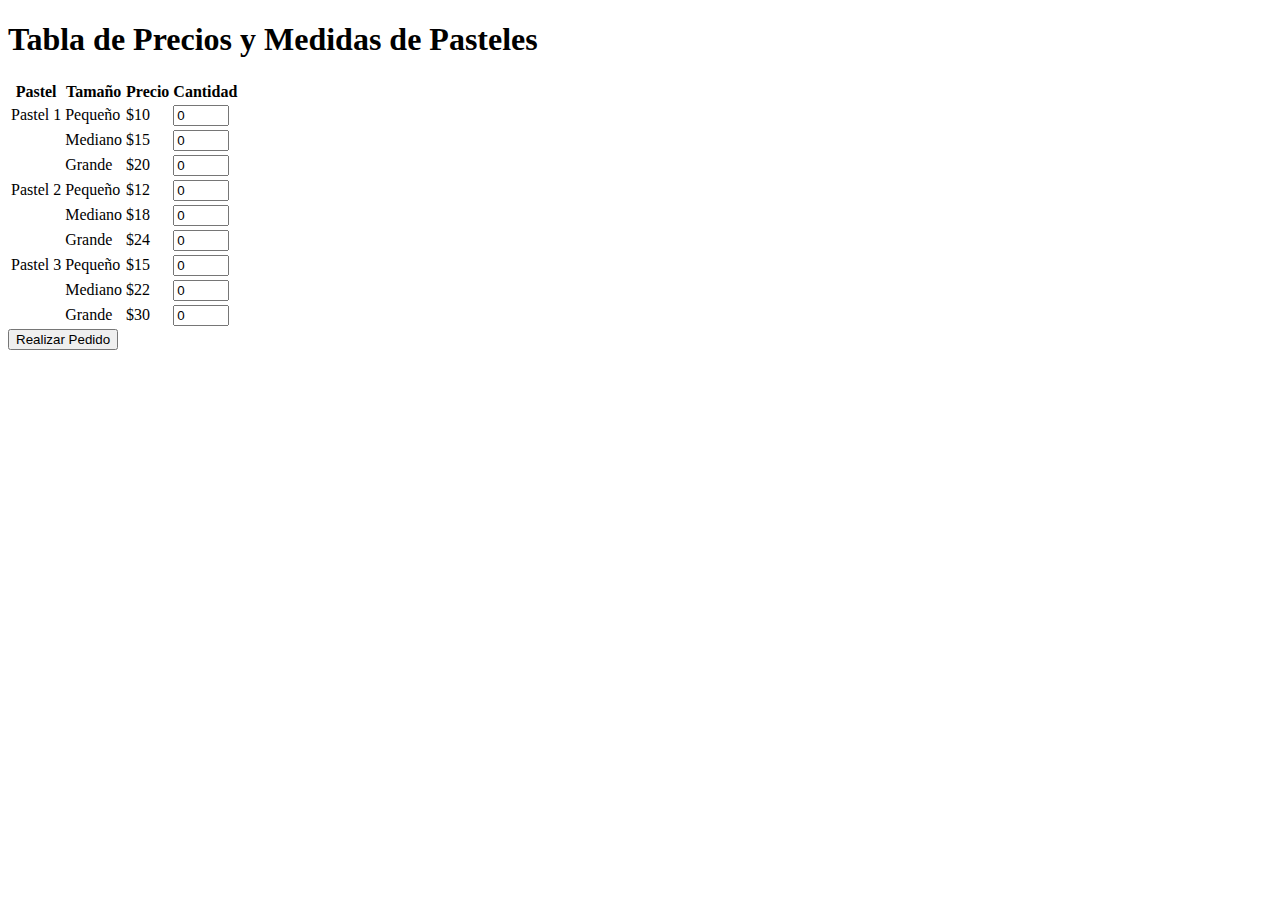
<file: xxxx.html>
<!DOCTYPE html>
<html>
<head>
  <title>Pasteles - Tabla de Precios y Medidas</title>
</head>
<body>
  <h1>Tabla de Precios y Medidas de Pasteles</h1>
  
  <table>
    <thead>
      <tr>
        <th>Pastel</th>
        <th>Tamaño</th>
        <th>Precio</th>
        <th>Cantidad</th>
      </tr>
    </thead>
    <tbody>
      <tr>
        <td>Pastel 1</td>
        <td>Pequeño</td>
        <td>$10</td>
        <td>
          <input type="number" min="0" max="10" value="0">
        </td>
      </tr>
      <tr>
        <td></td>
        <td>Mediano</td>
        <td>$15</td>
        <td>
          <input type="number" min="0" max="10" value="0">
        </td>
      </tr>
      <tr>
        <td></td>
        <td>Grande</td>
        <td>$20</td>
        <td>
          <input type="number" min="0" max="10" value="0">
        </td>
      </tr>
      <tr>
        <td>Pastel 2</td>
        <td>Pequeño</td>
        <td>$12</td>
        <td>
          <input type="number" min="0" max="10" value="0">
        </td>
      </tr>
      <tr>
        <td></td>
        <td>Mediano</td>
        <td>$18</td>
        <td>
          <input type="number" min="0" max="10" value="0">
        </td>
      </tr>
      <tr>
        <td></td>
        <td>Grande</td>
        <td>$24</td>
        <td>
          <input type="number" min="0" max="10" value="0">
        </td>
      </tr>
      <tr>
        <td>Pastel 3</td>
        <td>Pequeño</td>
        <td>$15</td>
        <td>
          <input type="number" min="0" max="10" value="0">
        </td>
      </tr>
      <tr>
        <td></td>
        <td>Mediano</td>
        <td>$22</td>
        <td>
          <input type="number" min="0" max="10" value="0">
        </td>
      </tr>
      <tr>
        <td></td>
        <td>Grande</td>
        <td>$30</td>
        <td>
          <input type="number" min="0" max="10" value="0">
        </td>
      </tr>
    </tbody>
  </table>
  
  <button type="submit">Realizar Pedido</button>
</body>
</html>
</file>
<file: prueba.css>
@import url('https://fonts.googleapis.com/css2?family=Raleway:wght@200;500;900&family=Sofia&display=swap');
@import url('https://fonts.googleapis.com/css2?family=Raleway:wght@200;500;900&family=Rubik&display=swap');
@import url('https://fonts.googleapis.com/css2?family=Pacifico&family=Raleway:wght@200;500;900&family=Rubik&display=swap');
*{
    margin:0;
    padding:0;
    box-sizing: border-box;
}

.envelope
{
    justify-content: center;
}
.contactos{
    display:flex;
    justify-content: center;
    background-color: #FDC3C6;
    font-family: 'Rubik', sans-serif;
    font-size: x-large;
    font-style: normal;
    text-align: center;
    
}
.contactos p{
    padding: 5px;
}

.Welcome
{
    font-family: 'Pacifico', cursive;
    font-style: italic;
    font-size: 50px;
    text-align: center;
    padding: 40px;
}

.slogan
{
    font-family:'Rubik', sans-serif;
    font-style: italic;
    font-size: xx-large;
    text-align: center;
    padding: 40px;
}

.menu1
{
    font-family: 'Rubik', sans-serif;
    font-size: large;
    padding: 12px;

}


.logo img{

    object-fit: contain;
    clip-path: circle(35%);
    height: 200px;
}
.logo{
    display: flex;
    justify-content: center;

}

nav{
    background-color: #FDC3C6;
    text-align: center;

}

nav ul li{
    display: inline-block;
    list-style: none;
    margin: 10px;
}

nav ul li a{
    text-decoration: none;

}
h2{

    font-size: 40px;
}
.titulo-productos
{
    
    font-size: 60px;
    font-family: 'Sofia', cursive;
    font-style: italic;
    text-align: center; 
    padding: 45px;

    
}

.contenedor-productos
{
    display:grid;
    grid-template-columns: 1fr 1fr 1fr;
    gap: 20px;
    font-family:'Rubik', sans-serif;
}

.cuadro1
{
    font-size: larger;
    font-family: 'Sofia', cursive;
    font-style: italic;
}

.Tarjeta-producto
{
    background-color: #FDC3C6;
    text-align: center;
    padding: 20px;

}

.Tarjeta-producto img{
    object-fit: cover;
}

.contenedor-tradicionales
{
    display:grid;
    grid-template-columns: 1fr 1fr 1fr;
    gap: 20px;
    font-family:'Rubik', sans-serif;
    padding: 30px;
}

.productotradicional{
    object-fit: cover;
}
.productotradicional
{
    background-color: #FDC3C6;
    text-align: center;
    padding: 30px;
    

}

.cuadro
{
    font-size: larger;
    font-family: 'Sofia', cursive;
    font-style: italic;
}


.horneamos
{
    font-family: 'Sofia', cursive;
    font-style: italic;
    font-size: 500%;
    text-align: center;
    padding: 80px;
}

.footer
{
    font-family: 'Rubik', sans-serif;
    font-style: italic;
    font-size: small;
    text-align: center;
    padding: 20px;
}

.contactinfo
{
    padding: 75px;
    border: 1px solid #3f3d3d;
    background-color: #facfe8;
    text-align: center;
    
}

.contactinfo h2
{
    font-size: 50px;
    margin-bottom: 10px;
    font-family: 'Sofia', cursive;
}

.contactinfo p
{
    margin-bottom: 5px;
    font-family: 'Rubik', sans-serif;
    font-size: 30px;
}

.siguenos{
    font-family: 'Sofia', cursive;
    font-size: 50px;
    margin-bottom: 10px;
    text-align: center;
}

.redes
{
   display: inline-block;
   justify-content: center;
   align-items: center;
   
}

.ubicacion h2
{
    text-decoration: none;
}

.mapa
{
    margin: 0%;
    padding: 10%;
}



/*Media Query*/

@media(max-width:798px)
{
.Encabezado{max-width:50%}
}
</file>
